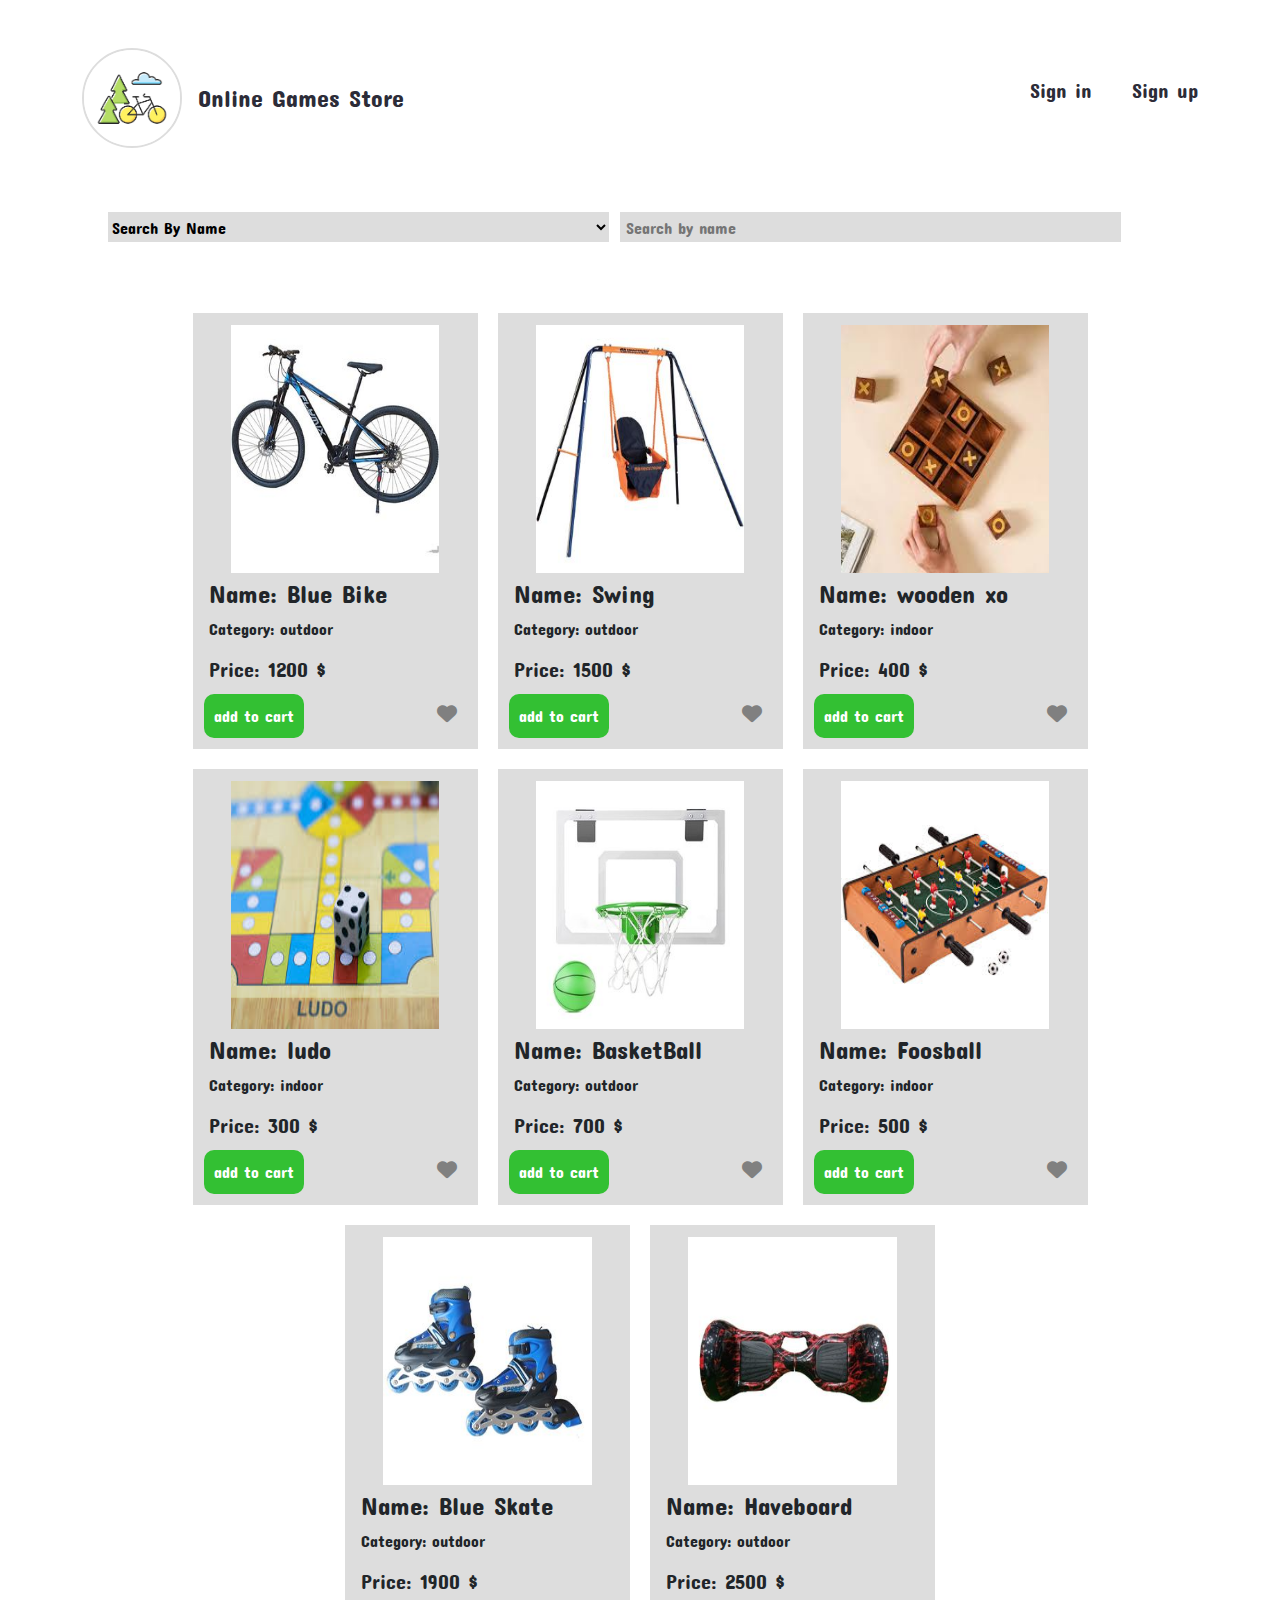
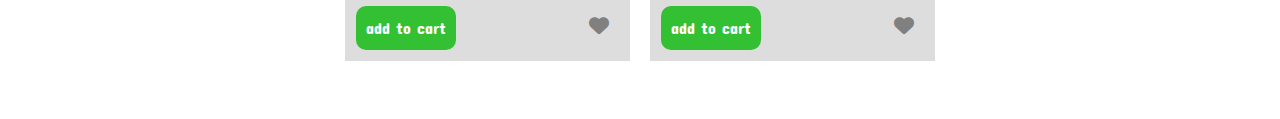
<file: index.html>
<!DOCTYPE html>
<html lang="en">
<head>
    <meta charset="UTF-8">
    <meta name="viewport" content="width=device-width, initial-scale=1.0">
    <title>Main Page</title>
    <link rel="stylesheet" href="css/bootstrap.min.css">
    <link rel="stylesheet" href="css/style.css">
    <link rel="stylesheet" href="css/all.css">


    <link rel="preconnect" href="https://fonts.googleapis.com">
    <link rel="preconnect" href="https://fonts.gstatic.com" crossorigin>
    <link href="https://fonts.googleapis.com/css2?family=Concert+One&display=swap" rel="stylesheet">

</head>
<body>

    <header>
        <div class="container">

            <div class="header-content mt-5">
                <a href="index.html"><img src="images/icon 3.png" alt="logo" class="logo"></a>
                <a href="index.html" class="brand ms-3 fs-4">Online Games Store</a>

                <nav>
                 <ul id="links">
                     <li><a href="login.html">Sign in</a></li>
                     <li><a href="register.html">Sign up</a></li>
                 </ul>
                 <ul id="user_info">
                   <li><span>Welcome </span><a href="#" id="user">test</a></li>
                   <li id="cart-item">
                       <i class="fa-solid fa-cart-shopping"></i>
                       <span id="count"></span>
                       <div id="cart-products">
                        <div>
                        </div>
                        <a href="allProducts.html" id="view-all-products" >View All Products</a>
                       </div>

                       <a href="login.html" id="logout">Logout</a>
                   </li>
                   <!-- <li ></li>  -->
                 </ul>
             </nav>
            </div>             
        </div>
   </header>

   <section class="section-search">

    <select  onchange="setsearchType(this)" name="search" id="searchCompo">
        <option value="name">Search By Name</option>
        <option value="category">Search By Category</option>
      </select>
    <input type="search" name="name" id="searchByName" placeholder=" Search by name">


   </section>
   <main>
    <section class="section-home">

        <div class="container">

            <div class="products row justify-content-center py-5 ">
                <div class="product-item">
                    <img src="images/baby-slide blue.jpg" alt="baby-slide">

                    <div class="product-details ">
                        <h2 class="product-title">Baby Slide</h2>
                        <p class="product-category">slide </p>
                        <h5>Price: <span class="product-price">1200 $</span></h5>
                    </div>
                    
                    <div class="product-actions">
                        <button id="add-to-cart">Add To Cart</button>
                        <i id="fav" class="fa-solid fa-heart"></i>
                    </div>

                </div>
                
            </div>

        </div>
    </section>
   </main>
<script src="js/bootstrap.bundle.js"></script>
<script src="js/script.js"></script>
<script src="js/main.js"></script>
</body>
</html>
</file>
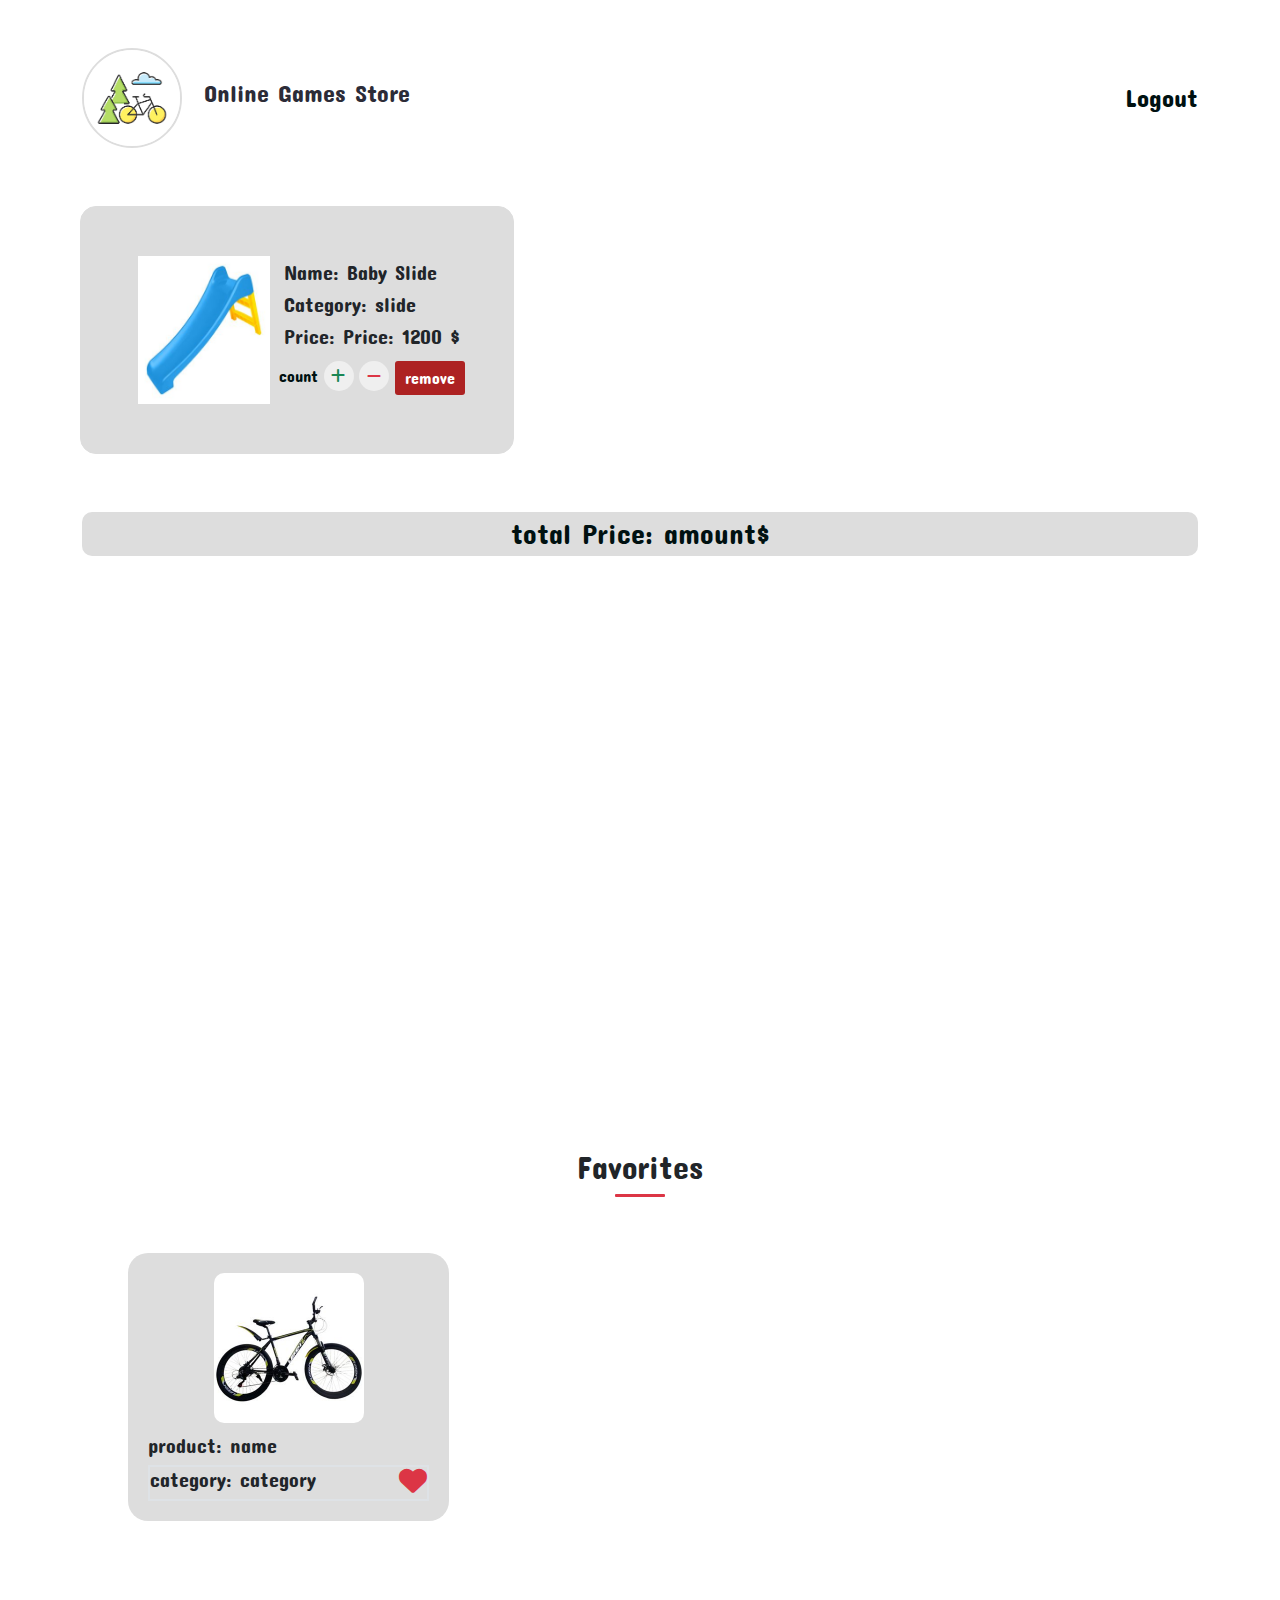
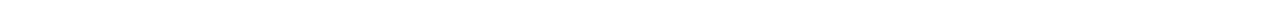
<file: allProducts.html>
<!DOCTYPE html>
<html lang="en">
<head>
    <meta charset="UTF-8">
    <meta name="viewport" content="width=device-width, initial-scale=1.0">
    <title>Main Page</title>
    <link rel="stylesheet" href="css/bootstrap.min.css">
    <link rel="stylesheet" href="css/style.css">
    <link rel="stylesheet" href="css/allProducts.css">
    <link rel="stylesheet" href="https://cdn.jsdelivr.net/npm/swiper@11/swiper-bundle.min.css"/>
    <link rel="stylesheet" href="css/all.css">

    <link rel="preconnect" href="https://fonts.googleapis.com">
    <link rel="preconnect" href="https://fonts.gstatic.com" crossorigin>
    <link href="https://fonts.googleapis.com/css2?family=Concert+One&display=swap" rel="stylesheet">

</head>
<body>

    <header>
        <div class="container">
            <div class="header-content mt-5">
                <div>
                  <a href="index.html"><img src="images/icon 3.png" alt="logo" class="logo"></a>
                  <a href="index.html" class="brand ms-3 fs-4">Online Games Store</a>
                </div>
                <a href="login.html" id="allproducts-logout">Logout</a>
            </div>             
        </div>
   </header>

   <main>
    <section class="section-allProducts">

        <div class="container">

            <div class="products row justify-content-start py-5 ">
                <div class="product-item rounded-4 p-5">
                    <img src="images/baby-slide blue.jpg" alt="baby-slide">

                    <div class="product-container">
                      <div class="product-details ">
                        <h5 class="product-title">Name: Baby Slide</h5>
                        <h5 class="product-category">Category: slide </h5>
                        <h5>Price: <span id="product-price">Price: 1200 $</span></h5>
                      </div>
                    
                      <div class="product-actions">
                            <h3 id="productCount">count</h3>
                            <button id="incrementBtn"><i class="fa-solid fa-plus text-success"></i></button>
                            <button id="decrementBtn"><i class="fa-solid fa-minus text-danger"></i></button>
                            <button id="remove">remove</button>
                      </div>
                    </div>

                </div>

            </div>

            <h3 class="total-price-title text-center ">total Price: <span id="totalPrice">amount</span>$</h3>


            </div>

        </div>
    </section>
   </main>



   <section class="fav-slider ">

    <h2 class="fav-title mx-auto">Favorites</h2>
    <p class="fav-title-line bg-danger mx-auto"></p>
    <!-- Slider main container -->
    <div class="swiper">
    <!-- Additional required wrapper -->
    <div class="swiper-wrapper" >
      <!-- Slides -->

      <div id="swiper-container" class="swiper-slide">
        <div class="fav-item">
            <img src="images/bike black.jpg" alt="image">
            <h5>product: name</h5>
            <div class="d-flex border border-2" ><h5>category: category</h5><i id="slider-fav" class="fa-solid fa-heart ms-auto text-danger fs-3"></i>
            </div>
        </div>
      </div> 
    </div>
    <!-- If we need pagination -->
    <div class="swiper-pagination"></div>
  
    <!-- If we need navigation buttons
    <div class="swiper-button-prev"></div>
    <div class="swiper-button-next"></div> -->
  
    <!-- If we need scrollbar -->
    <div class="swiper-scrollbar"></div>
  </div>

   </section>
 
<script src="js/bootstrap.bundle.js"></script>
<script src="js/allProducts.js"></script>

<script src="https://cdn.jsdelivr.net/npm/swiper@11/swiper-bundle.min.js"></script>


<script>
    const swiper = new Swiper('.swiper', {
    // Optional parameters
  
    // If we need pagination
    pagination: {
      el: '.swiper-pagination',
    },
  
    // Navigation arrows
    navigation: {
      nextEl: '.swiper-button-next',
      prevEl: '.swiper-button-prev',
    },
    scrollbar: {
    el: '.swiper-scrollbar',
  },

    slidesPerView: 1,
    spaceBetween: 10,
  // Responsive breakpoints
  breakpoints: {
    // when window width is >= 320px
    320: {
      slidesPerView: 1,
      spaceBetween: 10
    },
    // when window width is >= 480px
    480: {
      slidesPerView: 2,
      spaceBetween: 20
    },
    // when window width is >= 640px
    640: {
      slidesPerView: 3,
      spaceBetween: 30
    }
  }
  
  });
</script>

</body>
</html>
</file>
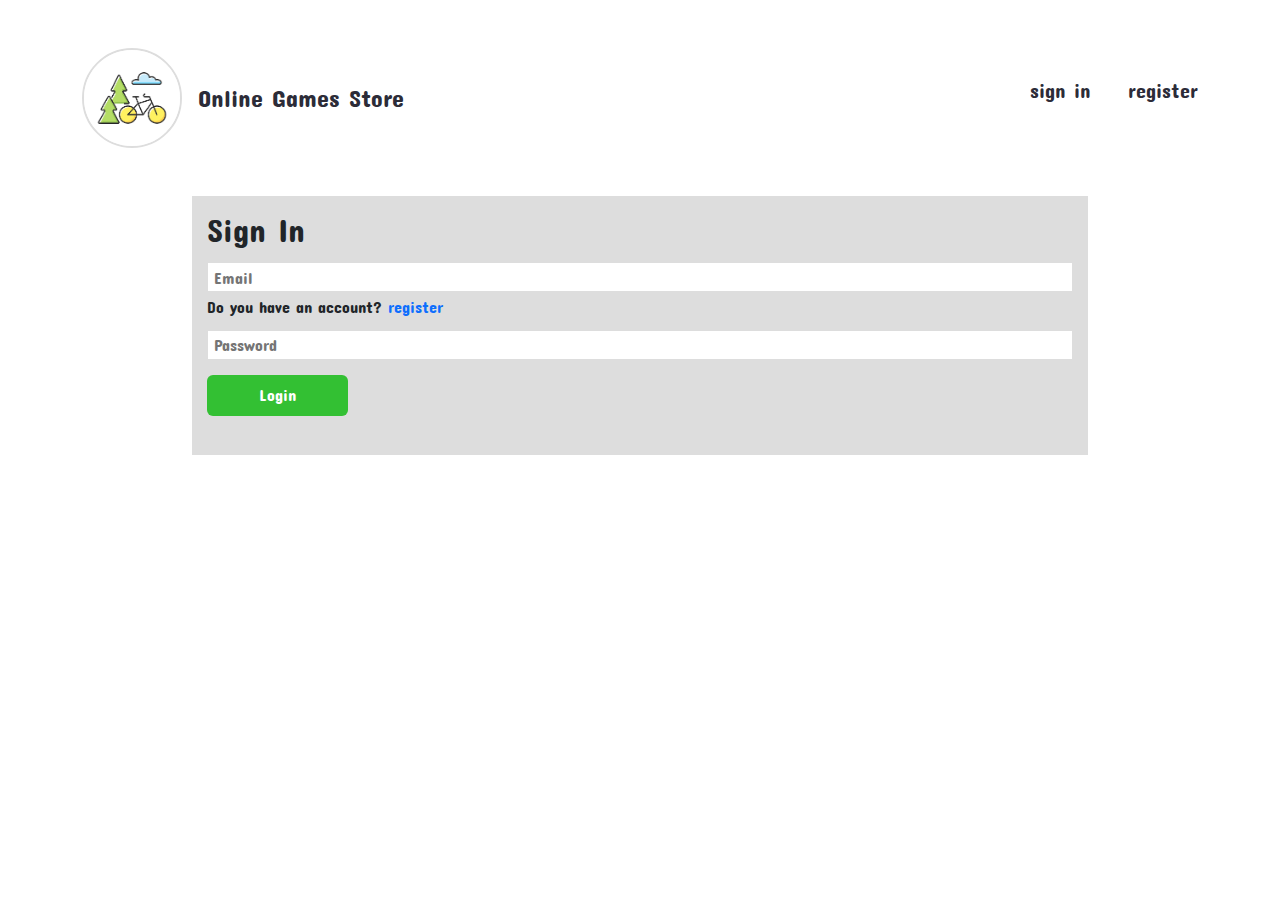
<file: login.html>
<!DOCTYPE html>
<html lang="en">
<head>
    <meta charset="UTF-8">
    <meta name="viewport" content="width=device-width, initial-scale=1.0">
    <title>Store</title>
    <link rel="stylesheet" href="css/bootstrap.min.css">
    <link rel="stylesheet" href="css/style.css">
    <link rel="stylesheet" href="css/all.css">

    <link rel="preconnect" href="https://fonts.googleapis.com">
    <link rel="preconnect" href="https://fonts.gstatic.com" crossorigin>
    <link href="https://fonts.googleapis.com/css2?family=Concert+One&display=swap" rel="stylesheet">

</head>
<body>

    <header>
        <div class="container">

            <div class="header-content mt-5">
                <a href="index.html"><img src="images/icon 3.png" alt="logo" class="logo"></a>
                <a href="index.html" class="brand ms-3 fs-4">Online Games Store</a>

                <nav>
                 <ul id="links">
                     <li><a href="login.html">sign in</a></li>
                     <li><a href="register.html">register</a></li>
                 </ul>
                 <ul id="user_info" class="d-none">
                   <li><a href="#" id="user">test</a></li>
                   <li id="cart-item">
                       <i class="fa-solid fa-cart-shopping"></i>
                       <span id="count"></span>
                       <div style ="background-color: red;" id="cart-products">
                        <div></div>
                        <a href="cartProducts.html" id="view-all-products" class="d-none">View All Products</a>
                       </div>
                   </li>
                   <li ><a href="login.html" id="logout">Logout</a></li> 
                 </ul>
             </nav>
            </div>             
        </div>
   </header>

   <main>
    
    <div class="section-form mt-5 m-auto">
        <h2 class="head">Sign In</h2>
        
        <input type="email" placeholder=" Email" id="email" required>
        <h3 class="fs-6">Do you have an account? <a href="register.html">register</a></h3>
        <input type="password" id="password" placeholder=" Password" required>
        <button class="btn btn-success" type="submit" id="login">Login</button>

        <p class="alert-message pt-2 fs-5"></p>
        
    </div>

   </main>


<script src="js/bootstrap.bundle.js"></script>
<script src="js/login.js"></script>

</body>
</html>
</file>
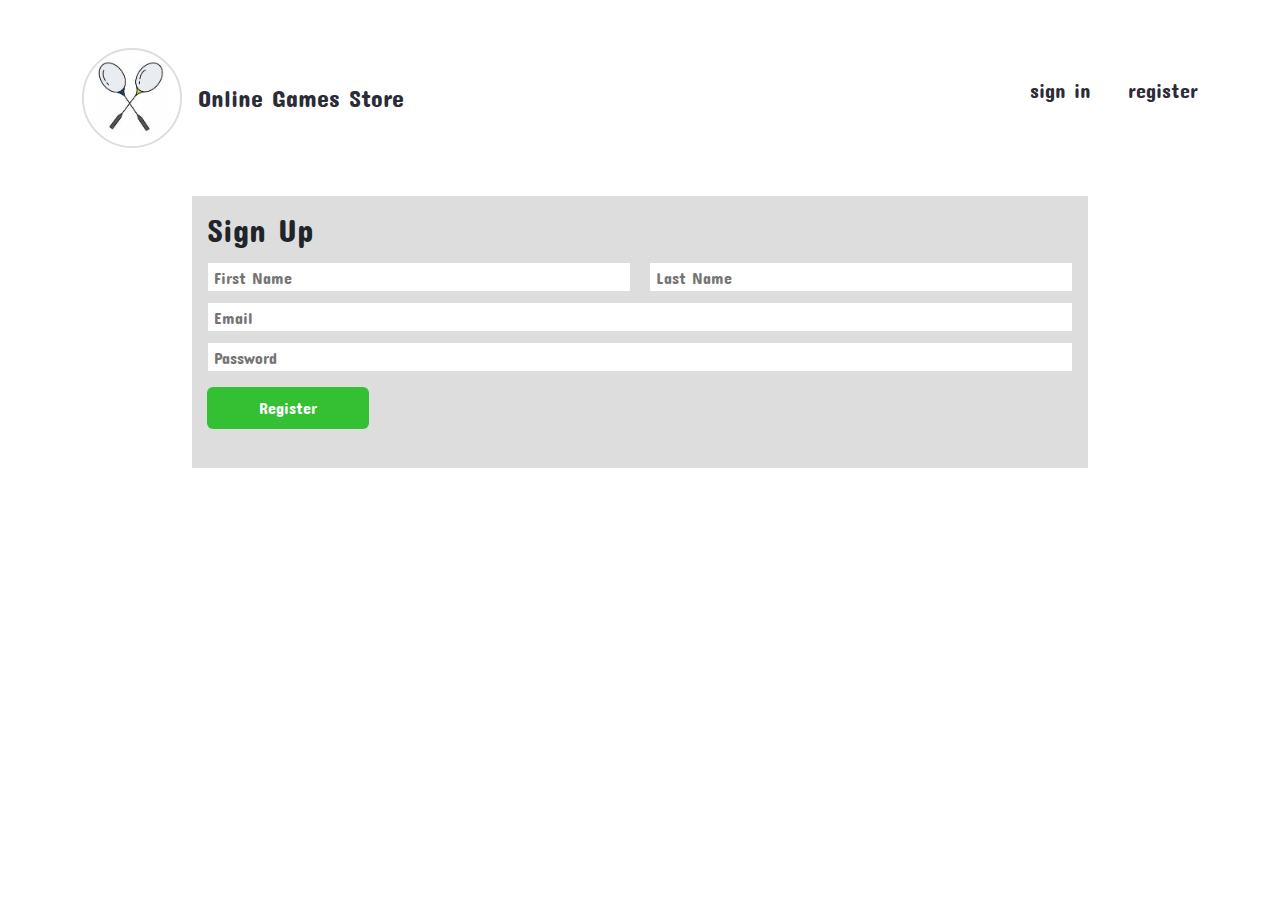
<file: register.html>
<!DOCTYPE html>
<html lang="en">
<head>
    <meta charset="UTF-8">
    <meta name="viewport" content="width=device-width, initial-scale=1.0">
    <title>Register Page</title>
    <link rel="stylesheet" href="css/bootstrap.min.css">
    <link rel="stylesheet" href="css/style.css">
    <link rel="stylesheet" href="css/all.css">

    <link rel="preconnect" href="https://fonts.googleapis.com">
    <link rel="preconnect" href="https://fonts.gstatic.com" crossorigin>
    <link href="https://fonts.googleapis.com/css2?family=Concert+One&display=swap" rel="stylesheet">

</head>
<body>

    <header>
        <div class="container">

            <div class="header-content mt-5">
                <a href="index.html"><img src="images/icon 6.jfif" alt="logo" class="logo"></a>
                <a href="index.html" class="brand ms-3 fs-4">Online Games Store</a>

                <nav>
                 <ul id="links">
                     <li><a href="login.html">sign in</a></li>
                     <li><a href="register.html">register</a></li>
                 </ul>
                 <ul id="user_info" class="d-none">
                   <li><a href="#" id="user">test</a></li>
                   <li id="cart-item">
                       <i class="fa-solid fa-cart-shopping"></i>
                       <span id="count"></span>
                       <div id="cart-products">
                        <div></div>
                        <a href="cartProducts.html" id="view-all-products" class="d-none">View All Products</a>
                       </div>
                   </li>
                   <li ><a href="login.html" id="logout">Logout</a></li> 
                 </ul>
             </nav>
            </div>             
        </div>
   </header>


   <main>
    
    <div class="section-form mt-5 m-auto">
        <h2 class="head">Sign Up</h2>
        <div class="userName">
            <input type="text" placeholder=" First Name" id="firstName" required>
            <input type="text" placeholder=" Last Name" id="lastName">
        </div>
        
        <input type="email" placeholder=" Email" id="email" required>
        <input type="password" id="password" placeholder=" Password" required>
        <button class="btn btn-success" type="submit" id="register">Register</button>
        <p class="alert-message pt-2 fs-5"></p>
    </div>
   </main>


<script src="js/bootstrap.bundle.js"></script>
<script src="js/register.js"></script>
</body>
</html>
</file>
<file: css/style.css>
*{
    margin: 0;
    padding: 0;
    box-sizing: border-box;
    text-decoration: none !important;
    list-style-type: none;

}
body{
    font-family: "Concert One", sans-serif;
}

.header-content{
    display: flex;
    align-items: center;
}
.brand {
    color: #2c2c38;
}
.logo{
    width: 100px;
    height: 100px;
    border: 2px solid #ddd;
    border-radius: 50%;
}
.header-content nav{
    flex:1;
    text-align: right;
    display: flex;
    
}
#links{
    width:200px;
    display: flex;
    justify-content: space-between;
    /* border:1px, solid black; */
    margin-left: auto;
}
#links a{
    color:#2c2c38;
    font-size: 20px;
}
#user_info{
    width: 400px;
    display: flex;
    justify-content: space-between;
    font-size: 22px;
    margin-left: auto;
}
#user_info a{
    color: #2c2c38;
}
#user_info i{
    color: #33c033;
}

.section-form{
    width:70%;
    height: 50%;
    background-color: #ddd;
    padding: 15px;
    margin-top: 100px;
}
.section-form input{
    width:100%;
    height:30px;
    margin: 5px 0;
    border:1px solid #ddd;

    outline: none;
}
.userName{
    display: flex;
    justify-content: space-between;
}
.userName input{
    width:49%;
    outline: none;
}
#register, #login{
    width:fit-content;
    margin-top: 10px;
    background-color: #33c033;
    border: none;
    padding: 1% 6%;
}

/* /////////////////////////////////////////////////////////// */
.section-home .container{
 width:100%;
 height: 100vb;
}

.product-item img{
    width: 80%;
    height: 250px;
    border: 1px solid #ddd;    
    margin: auto;
    display: block;
}
 .product-item{
    padding: 10px;
    border: 1px solid #ddd;
    /* min-width: 20%; */
    margin: 10px;
    background-color: #ddd;
    transition: 0.2s;
}
.product-item:hover{
    transform: scale(1.03);
    border: 1px solid #33c033;
}
.product-details{
    padding: 5px;
    display: flex;
    flex-direction: column;

}
.product-details h2{
    font-size: 25px;
}

#cart-item{
    position: relative;
}
#count{
    position:absolute;
    width: 25px;
    height:25px;
    border-radius: 50%;
    color: white;
    background-color: #33c033;
    top:-10px;
    right: 60px;
    text-align: center;
    font-size: 18px;
    display: none;

}
.product-actions{
    display: flex;
    justify-content: space-between;
    width: 100%;
}
#add-to-cart{
    background-color: #33c033;
    border: none;
    color: white;
    padding: 10px;
    border-radius: 10px;
}

#add-to-cart:hover{
    opacity: 0.7;
}
#fav{
    padding: 10px;
    font-size: 20px;
    color: #696969;
}

#cart-products{
    width: 250px;
    background-color: #ddd;
    border: 2px solid rgb(28, 156, 28);
    text-align: center;
    padding: 8px;
    /* color: white; */
    position: absolute;
    top:50px;
    transform: translate(-90px,0);
    display:none;
}
#cart-products a{
    color: #ddd;
    background-color: rgb(28, 156, 28);
    font-size: 15px;
    padding: 2px 30px;
}

.productsCartItem{
    display:flex;
    justify-content: space-between;
    justify-items: center;
    background-color: white;
    margin: 5px 0;
    height: fit-content;

}
.productsCartItem button{
    height: 30px;
    width: 30px;
    font-size: 16px;
    outline: none;
    border: none;
    padding: 0 3px;
    border-radius: 50%;
}
.removeStyle{
background-color: #f01f1f;
}
#productCount{
    color: #011;
    font-size: 16px;

}
.productsCartItem p{
    color: #011;
    font-size: 16px;
}
/* //////////////////////////////////////////////////////////// */
.section-search{
    display: flex;
    justify-content: space-between;
    width: 80%;
    margin:5% auto 1% 8%;
    /* background-color: aqua; */
}
#searchByName , #searchCompo{
    width: 49%;
    height: 30px;
    background-color: #ddd;
    margin: auto;
    border: none;
    outline: none;

}
</file>
<file: css/allProducts.css>
*{
    margin: 0;
    padding: 0;
    box-sizing: border-box;
    text-decoration: none !important;
    list-style-type: none;
}

body{
    font-family: "Concert One", sans-serif;
}

/* /////////////////////////////////////////////////////////// */
.section-allProducts .container{
 width:100%;
 height: 100vb;
}
.section-allProducts .products{
    display: flex;
    justify-content: space-between;
}
.section-allProducts .product-item{
     display: flex;
     justify-content: space-between;
}
#allproducts-logout{
    color: #011;
    font-size: 25px;
    transition: 0.2s;
}
#allproducts-logout:hover{
    transform: scale(1.1);
}
.header-content{
    width: 100%;
    display: flex;
    justify-content: space-between;
}
.section-allProducts .product-item img{
    width: 40%;
    height: 150px;
}
.section-allProducts .product-item{
    padding: 10px;
    border: 1px solid #ddd;
    width: fit-content;
    margin: 10px;
    background-color: #ddd;
    transition: 0.2s;
}

.product-actions{
    display: flex;
    justify-content: space-between;
    width: 100%;
}
#incrementBtn, #decrementBtn{
    height: 30px;
    width: 30px;
    font-size: 16px;
    outline: none;
    border: none;
    padding: 0 3px;
    border-radius: 50%;
}
#productCount{
    margin-top: 5px;
}
#remove{
    background-color: #ad2222;
    border: none;
    color: white;
    padding:  5px 10px;
    border-radius: 3px;
}

/* //////////////////////////////////////////////////////////// */


.total-price-title{
    background-color: #ddd;
    color: #011;
    padding: 5px 0;
    border-radius: 10px;
}

/* swiper */

.swiper {
    width: 80%;
    height: fit-content;
}
.fav-slider{
 margin: 100px 0;
}

.swiper-slide{

    background-color: #ddd;
    border-radius: 20px;
    margin-top: 40px;
    width: 40%;
    transition: 0.3s ease;


}
.swiper-slide:hover{
    border: 1px solid red;
    transform: scale(1.2);
}
.fav-item{
    margin: 20px;

}
.fav-item img{
    height: 150px;
    border-radius: 10px;
    margin: 10px auto;
    display: block;
}
.fav-title{
    text-align: center;
}
.fav-title-line{
    width:50px;
    height:3px;
    transition: 0.3s ease;
    border-radius: 1px;
}
.fav-title-line:hover{
    width:100px;
}

/* .swiper-button-next:after, .swiper-button-prev:after{
    visibility: hidden;
} */
</file>
